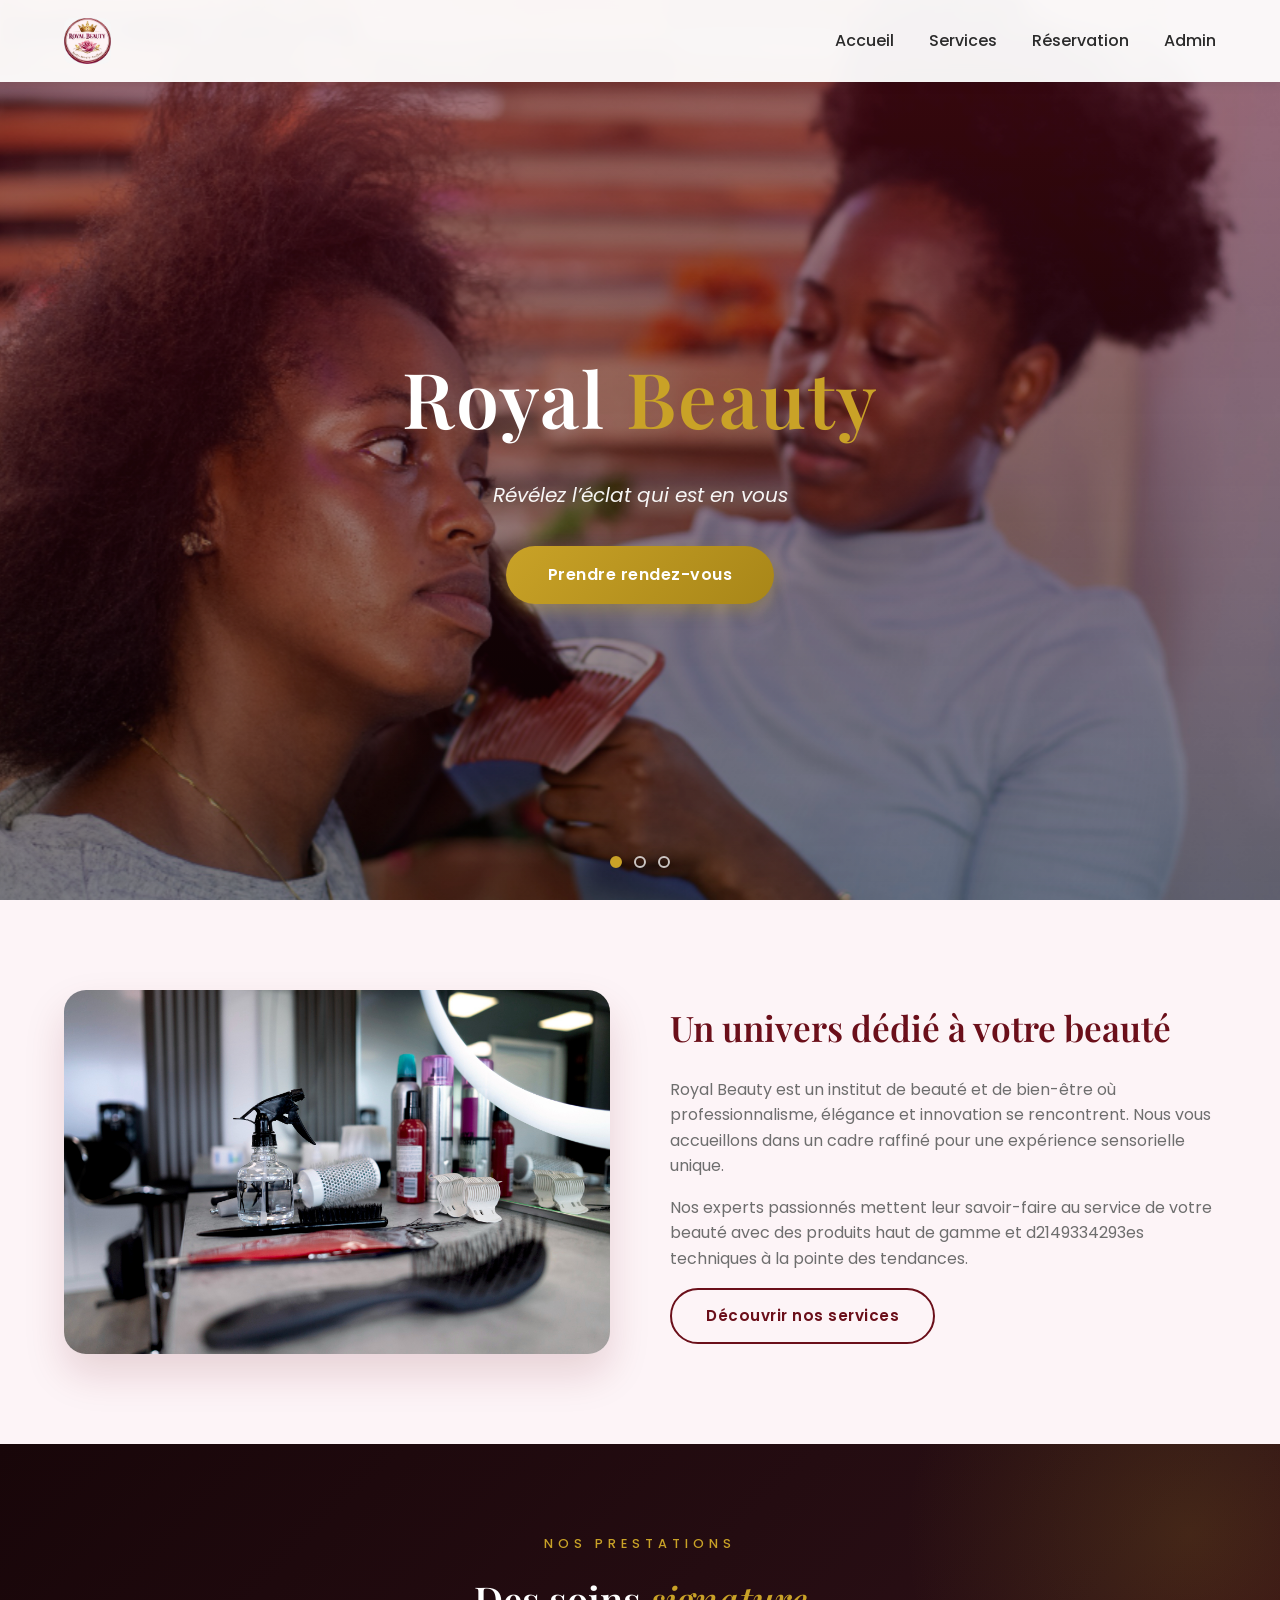
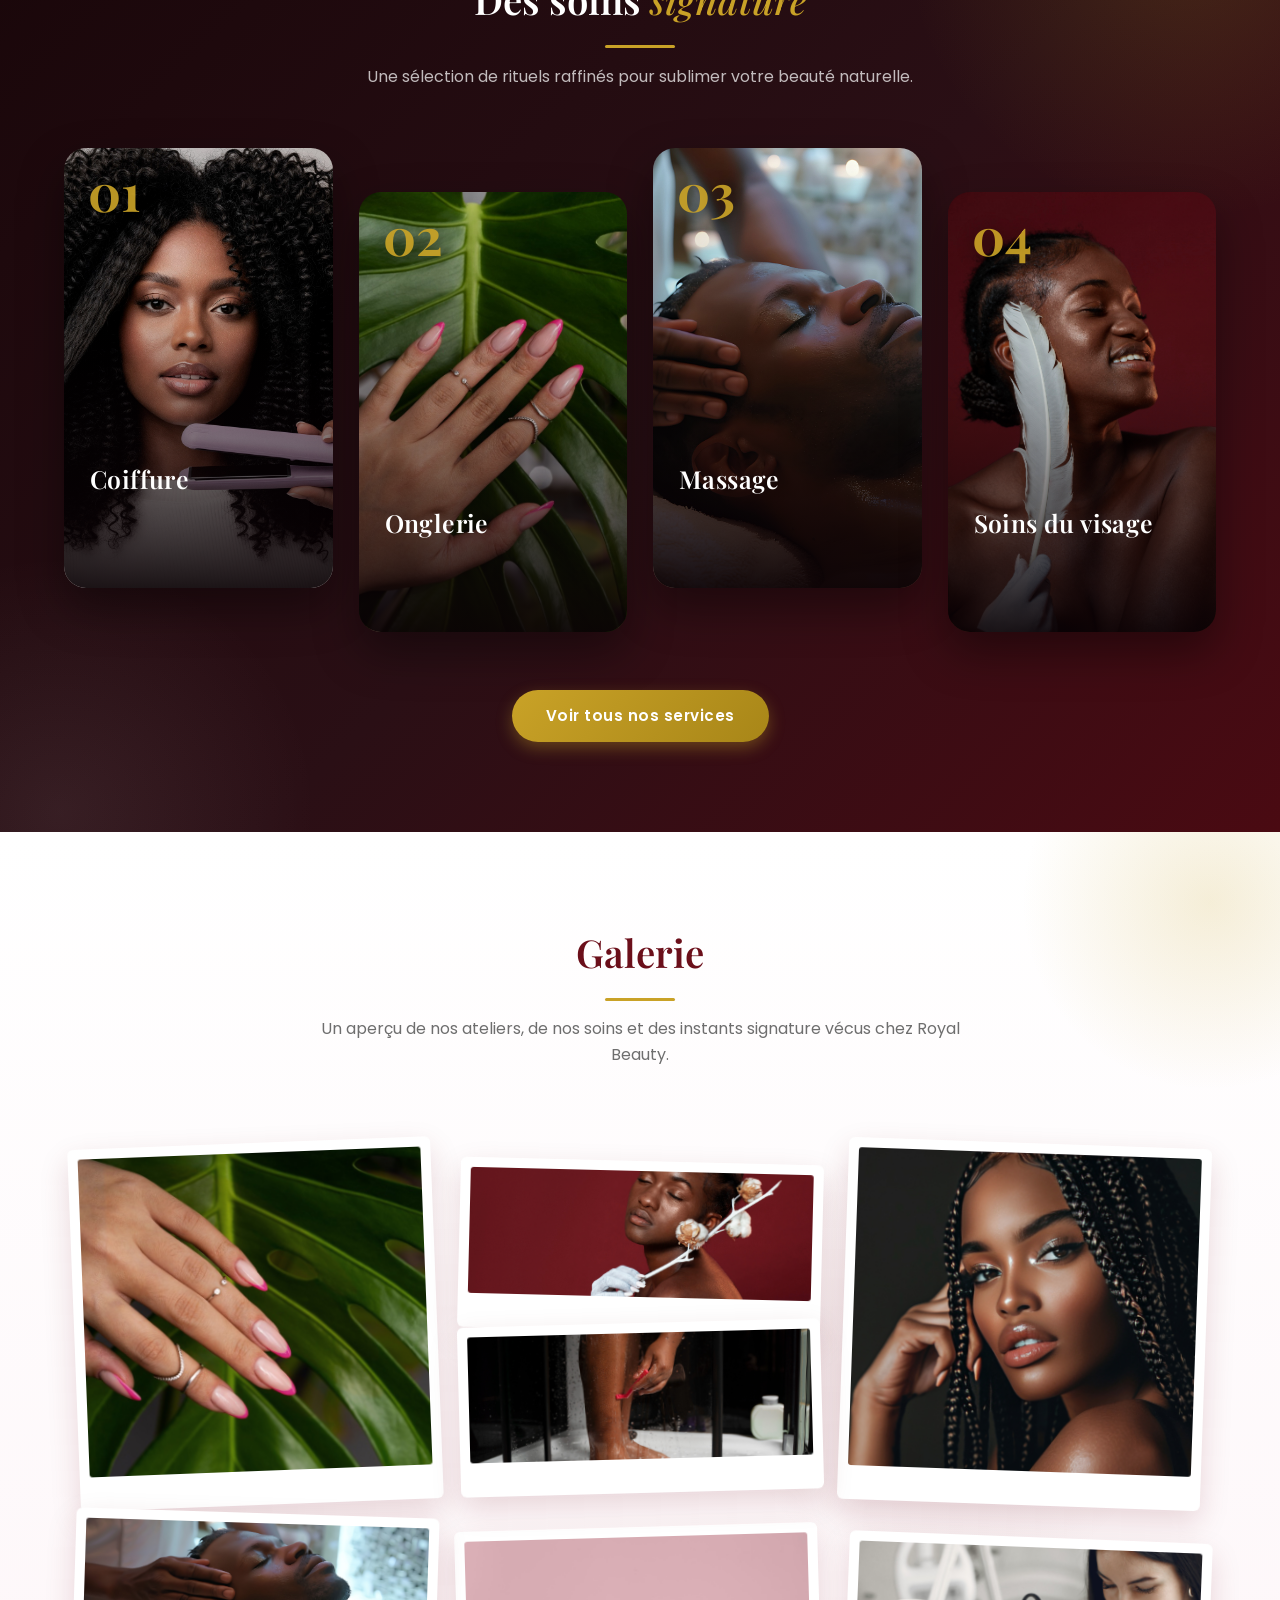
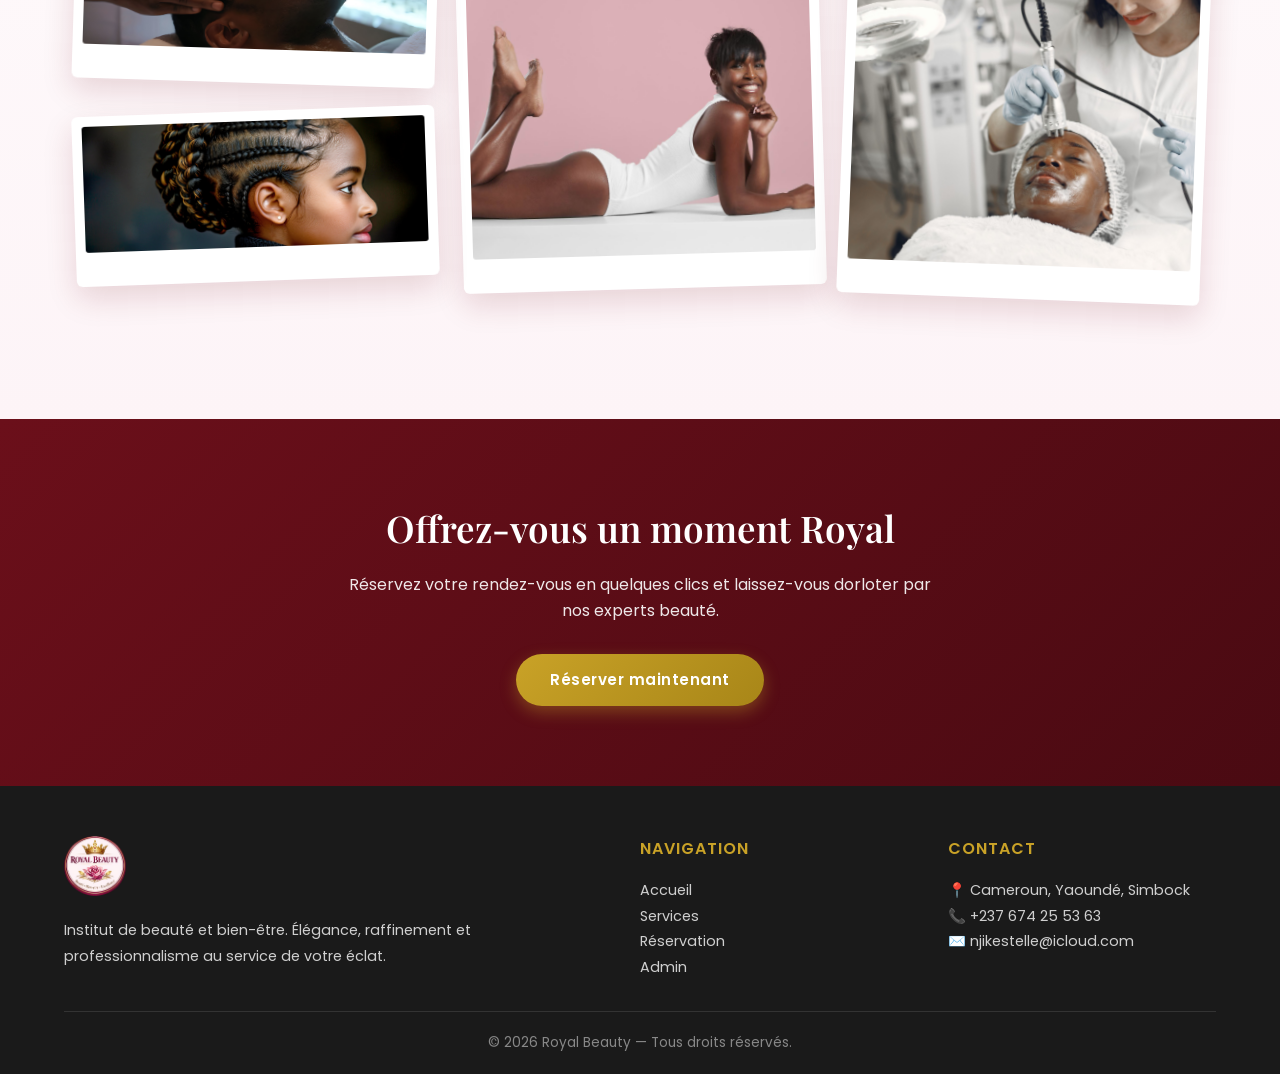
<file: index.html>
<!DOCTYPE html>
<html lang="fr">
<head>
    <meta charset="UTF-8" />
    <meta name="viewport" content="width=device-width, initial-scale=1.0" />
    <title>Royal Beauty – Institut de beauté & bien-être</title>
    <meta name="description" content="Royal Beauty, institut de beauté et de bien-être. Coiffure, onglerie, massage, soins du visage. Réservez en ligne." />

    <!-- Open Graph / Facebook -->
    <meta property="og:type" content="website" />
    <meta property="og:site_name" content="Royal Beauty" />
    <meta property="og:title" content="Royal Beauty – Institut de beauté & bien-être" />
    <meta property="og:description" content="Royal Beauty, institut de beauté et de bien-être. Coiffure, onglerie, massage, soins du visage. Réservez en ligne." />
    <meta property="og:image" content="images/logo.png" />
    <meta property="og:image:alt" content="Logo Royal Beauty" />
    <meta property="og:url" content="index.html" />
    <meta property="og:locale" content="fr_FR" />

    <!-- Twitter -->
    <meta name="twitter:card" content="summary_large_image" />
    <meta name="twitter:title" content="Royal Beauty – Institut de beauté & bien-être" />
    <meta name="twitter:description" content="Royal Beauty, institut de beauté et de bien-être. Coiffure, onglerie, massage, soins du visage. Réservez en ligne." />
    <meta name="twitter:image" content="images/logo.png" />

    <link rel="preconnect" href="https://fonts.googleapis.com">
    <link rel="preconnect" href="https://fonts.gstatic.com" crossorigin>
    <link href="https://fonts.googleapis.com/css2?family=Playfair+Display:wght@500;600;700&family=Poppins:wght@300;400;500;600&display=swap" rel="stylesheet">
    <link rel="stylesheet" href="css/style.css" />
    <link rel="icon" type="image/png" href="images/logo.png" />
</head>
<body>

    
    <!-- ================= NAVBAR ================= -->
    <nav class="navbar">
        <div class="container nav-container">
            <a href="index.html" class="logo"><img src="images/logo_fond_blanc.jpeg" alt="Royal Beauty" /></a>
            <ul class="nav-links">
                <li><a href="index.html">Accueil</a></li>
                <li><a href="services.html">Services</a></li>
                <li><a href="booking.html">Réservation</a></li>
                <li><a href="dashboard.html">Admin</a></li>
            </ul>
            <div class="burger" aria-label="Menu">
                <span></span><span></span><span></span>
            </div>
        </div>
    </nav>

    <!-- ================= HERO (carrousel 3 slides) ================= -->
    <header class="hero" id="heroCarousel">
        <div class="hero-slides">
            <div class="hero-slide active" style="background-image: url('images/2149259365.jpg');"></div>
            <div class="hero-slide" style="background-image: url('images/WhatsApp Image 2026-04-21 at 20.33.44.jpeg');"></div>
            <div class="hero-slide" style="background-image: url('images/47673.jpg');"></div>
        </div>
        <div class="hero-content">
            <h1>Royal <span>Beauty</span></h1>
            <p>Révélez l’éclat qui est en vous</p>
            <a href="booking.html" class="btn btn-primary">Prendre rendez-vous</a>
        </div>
        <div class="hero-dots" role="tablist" aria-label="Sélection de diapositive">
            <button type="button" class="hero-dot active" aria-label="Diapositive 1"></button>
            <button type="button" class="hero-dot" aria-label="Diapositive 2"></button>
            <button type="button" class="hero-dot" aria-label="Diapositive 3"></button>
        </div>
    </header>

    <!-- ================= ABOUT ================= -->
    <section class="section about">
        <div class="container about-grid">
            <div class="about-image">
                <img src="images/2149319780.jpg" alt="Espace bien-être Royal Beauty" />
            </div>
            <div class="about-text">
                <h2>Un univers dédié à votre beauté</h2>
                <p>
                    Royal Beauty est un institut de beauté et de bien-être où professionnalisme,
                    élégance et innovation se rencontrent. Nous vous accueillons dans un cadre
                    raffiné pour une expérience sensorielle unique.
                </p>
                <p>
                    Nos experts passionnés mettent leur savoir-faire au service de votre beauté
                    avec des produits haut de gamme et d2149334293es techniques à la pointe des tendances.
                </p>
                <a href="services.html" class="btn btn-outline">Découvrir nos services</a>
            </div>
        </div>
    </section>

    <!-- ================= SERVICES SHOWCASE ================= -->
    <section class="section services-showcase">
        <div class="container">
            <span class="showcase-eyebrow">Nos prestations</span>
            <h2 class="section-title showcase-title">Des soins <span>signature</span></h2>
            <p class="section-subtitle showcase-subtitle">Une sélection de rituels raffinés pour sublimer votre beauté naturelle.</p>
            <div class="showcase-grid">
                <a href="services.html" class="showcase-item" style="background-image: url('images/2152001453.jpg');">
                    <span class="showcase-num">01</span>
                    <div class="showcase-content">
                        <h3>Coiffure</h3>
                        <p>Coupes, couleurs et coiffures sur mesure par nos stylistes.</p>
                        <span class="showcase-cta">Découvrir →</span>
                    </div>
                </a>
                <a href="services.html" class="showcase-item" style="background-image: url('images/WhatsApp Image 2026-04-21 at 20.33.44 (1).jpeg');">
                    <span class="showcase-num">02</span>
                    <div class="showcase-content">
                        <h3>Onglerie</h3>
                        <p>Manucure, pédicure et pose d’ongles avec finitions premium.</p>
                        <span class="showcase-cta">Découvrir →</span>
                    </div>
                </a>
                <a href="services.html" class="showcase-item" style="background-image: url('images/2151454760.jpg');">
                    <span class="showcase-num">03</span>
                    <div class="showcase-content">
                        <h3>Massage</h3>
                        <p>Massages relaxants et thérapeutiques pour un lâcher-prise total.</p>
                        <span class="showcase-cta">Découvrir →</span>
                    </div>
                </a>
                <a href="services.html" class="showcase-item" style="background-image: url('images/2149732823.jpg');">
                    <span class="showcase-num">04</span>
                    <div class="showcase-content">
                        <h3>Soins du visage</h3>
                        <p>Rituels sur-mesure pour une peau lumineuse et éclatante.</p>
                        <span class="showcase-cta">Découvrir →</span>
                    </div>
                </a>
            </div>

            <div class="showcase-footer">
                <a href="services.html" class="btn btn-primary">Voir tous nos services</a>
            </div>
        </div>
    </section>

    <!-- ================= GALERIE ================= -->
    <section class="section gallery-section">
        <div class="gallery-bg-decor" aria-hidden="true"></div>
        <div class="container">
            <h2 class="section-title">Galerie</h2>
            <p class="section-subtitle">Un aperçu de nos ateliers, de nos soins et des instants signature vécus chez Royal Beauty.</p>

            <div class="gallery">
                <figure class="gallery-item"><img src="images/WhatsApp Image 2026-04-21 at 20.33.44.jpeg" alt="Atelier soin visage – Royal Beauty" loading="lazy" /></figure>
                <figure class="gallery-item"><img src="images/2149732826.jpg" alt="Espace coiffure – Royal Beauty" loading="lazy" /></figure>
                <figure class="gallery-item"><img src="images/2151429501.jpg" alt="Rituel bien-être – Royal Beauty" loading="lazy" /></figure>
                <figure class="gallery-item"><img src="images/2150162723.jpg" alt="Onglerie premium – Royal Beauty" loading="lazy" /></figure>
                <figure class="gallery-item"><img src="images/2151454760.jpg" alt="Atelier beauté – Royal Beauty" loading="lazy" /></figure>
                <figure class="gallery-item"><img src="images/2283.jpg" alt="Cadre raffiné – Royal Beauty" loading="lazy" /></figure>
                <figure class="gallery-item"><img src="images/48234.jpg" alt="Expertise beauté – Royal Beauty" loading="lazy" /></figure>
                <figure class="gallery-item"><img src="images/2151570237.jpg" alt="Soin technique avancé – Royal Beauty" loading="lazy" /></figure>
            </div>
        </div>
    </section>

    <!-- ================= CTA ================= -->
    <section class="cta">
        <div class="container">
            <h2>Offrez-vous un moment Royal</h2>
            <p>Réservez votre rendez-vous en quelques clics et laissez-vous dorloter par nos experts beauté.</p>
            <a href="booking.html" class="btn btn-primary">Réserver maintenant</a>
        </div>
    </section>

    <!-- ================= FOOTER ================= -->
    <footer class="footer">
        <div class="container footer-grid">
            <div>
                <a href="index.html" class="logo"><img src="images/logo.png" alt="Royal Beauty" /></a>
                <p>Institut de beauté et bien-être. Élégance, raffinement et professionnalisme au service de votre éclat.</p>
            </div>
            <div>
                <h4>Navigation</h4>
                <ul>
                    <li><a href="index.html">Accueil</a></li>
                    <li><a href="services.html">Services</a></li>
                    <li><a href="booking.html">Réservation</a></li>
                    <li><a href="dashboard.html">Admin</a></li>
                </ul>
            </div>
            <div>
                <h4>Contact</h4>
                <ul>
                    <li>📍 Cameroun, Yaoundé, Simbock</li>
                    <li>📞 +237 674 25 53 63</li>
                    <li>✉️ njikestelle@icloud.com</li>
                </ul>
            </div>
        </div>
        <div class="container footer-bottom">
            © <span id="year"></span> Royal Beauty — Tous droits réservés.
        </div>
    </footer>

    <script src="js/storage.js"></script>
    <script src="js/app.js"></script>
</body>
</html>
</file>
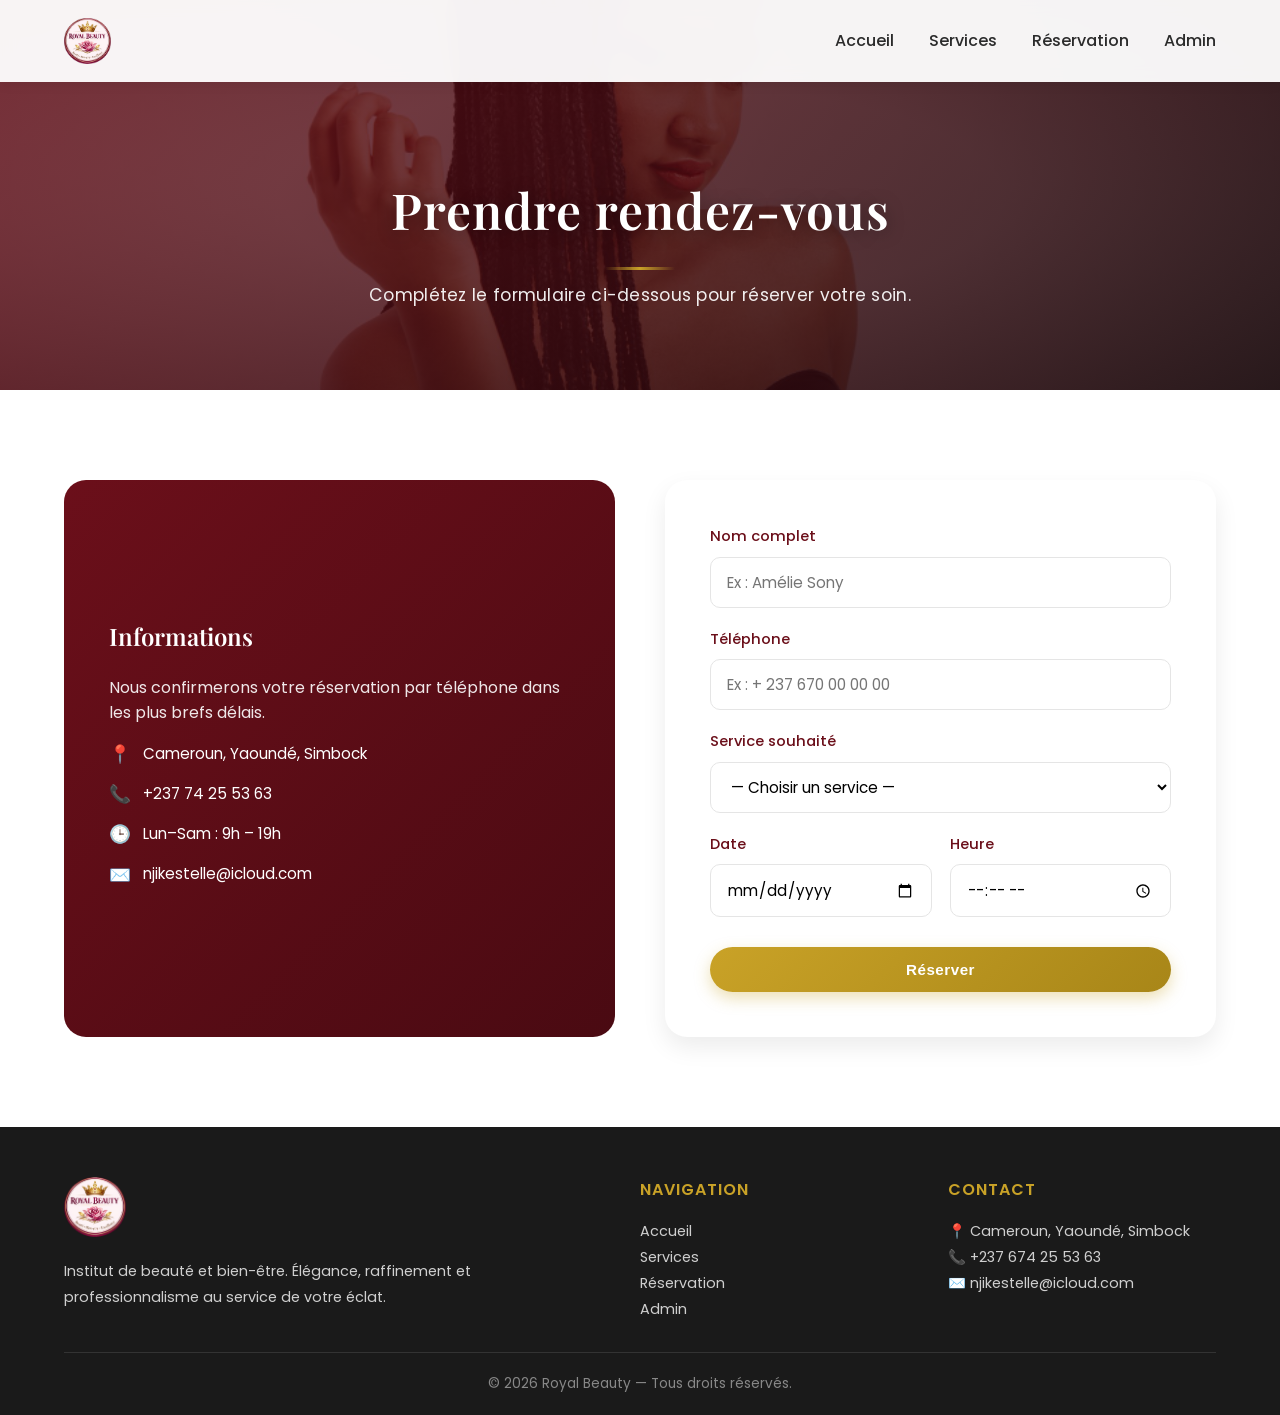
<file: booking.html>
<!DOCTYPE html>
<html lang="fr">
<head>
    <meta charset="UTF-8" />
    <meta name="viewport" content="width=device-width, initial-scale=1.0" />
    <title>Réservation – Royal Beauty</title>
    <meta name="description" content="Réservez votre rendez-vous chez Royal Beauty en quelques clics." />

    <!-- Open Graph / Facebook -->
    <meta property="og:type" content="website" />
    <meta property="og:site_name" content="Royal Beauty" />
    <meta property="og:title" content="Réservation – Royal Beauty" />
    <meta property="og:description" content="Réservez votre rendez-vous chez Royal Beauty en quelques clics." />
    <meta property="og:image" content="images/logo.png" />
    <meta property="og:image:alt" content="Logo Royal Beauty" />
    <meta property="og:url" content="booking.html" />
    <meta property="og:locale" content="fr_FR" />

    <!-- Twitter -->
    <meta name="twitter:card" content="summary_large_image" />
    <meta name="twitter:title" content="Réservation – Royal Beauty" />
    <meta name="twitter:description" content="Réservez votre rendez-vous chez Royal Beauty en quelques clics." />
    <meta name="twitter:image" content="images/logo.png" />

    <link rel="preconnect" href="https://fonts.googleapis.com">
    <link rel="preconnect" href="https://fonts.gstatic.com" crossorigin>
    <link href="https://fonts.googleapis.com/css2?family=Playfair+Display:wght@500;600;700&family=Poppins:wght@300;400;500;600&display=swap" rel="stylesheet">
    <link rel="stylesheet" href="css/style.css" />
    <link rel="icon" type="image/png" href="images/logo.png" />
</head>
<body>

    <!-- ================= NAVBAR ================= -->
    <nav class="navbar">
        <div class="container nav-container">
            <a href="index.html" class="logo"><img src="images/logo.png" alt="Royal Beauty" /></a>
            <ul class="nav-links">
                <li><a href="index.html">Accueil</a></li>
                <li><a href="services.html">Services</a></li>
                <li><a href="booking.html">Réservation</a></li>
                <li><a href="dashboard.html">Admin</a></li>
            </ul>
            <div class="burger" aria-label="Menu">
                <span></span><span></span><span></span>
            </div>
        </div>
    </nav>

    <!-- ================= PAGE HEADER ================= -->
    <header class="page-header page-header-booking">
        <div class="container">
            <h1>Prendre rendez-vous</h1>
            <p>Complétez le formulaire ci-dessous pour réserver votre soin.</p>
        </div>
    </header>

    <!-- ================= BOOKING FORM ================= -->
    <section class="section">
        <div class="container">
            <div class="booking-wrap">

                <aside class="booking-side">
                    <h2>Informations</h2>
                    <p>Nous confirmerons votre réservation par téléphone dans les plus brefs délais.</p>
                    <div class="info-line"><span class="info-icon">📍</span> Cameroun, Yaoundé, Simbock</div>
                    <div class="info-line"><span class="info-icon">📞</span> +237 74 25 53 63</div>
                    <div class="info-line"><span class="info-icon">🕒</span> Lun–Sam : 9h – 19h</div>
                    <div class="info-line"><span class="info-icon">✉️</span> njikestelle@icloud.com</div>
                </aside>

                <form id="bookingForm" class="booking-form" novalidate>
                    <div class="form-group">
                        <label for="name">Nom complet</label>
                        <input type="text" id="name" name="name" placeholder="Ex : Amélie Sony" required />
                    </div>

                    <div class="form-group">
                        <label for="phone">Téléphone</label>
                        <input type="tel" id="phone" name="phone" placeholder="Ex : + 237 670 00 00 00" required />
                    </div>

                    <div class="form-group">
                        <label for="service">Service souhaité</label>
                        <select id="service" name="service" required>
                            <option value="">— Choisir un service —</option>
                            <option value="Coiffure">Coiffure</option>
                            <option value="Onglerie">Onglerie</option>
                            <option value="Massage">Massage & Relaxation</option>
                            <option value="Soins du visage">Soins du visage</option>
                            <option value="Épilation">Épilation</option>
                            <option value="Maquillage">Maquillage</option>
                        </select>
                    </div>

                    <div class="form-row">
                        <div class="form-group">
                            <label for="date">Date</label>
                            <input type="date" id="date" name="date" required />
                        </div>
                        <div class="form-group">
                            <label for="time">Heure</label>
                            <input type="time" id="time" name="time" required />
                        </div>
                    </div>

                    <button type="submit" class="btn btn-primary">Réserver</button>
                </form>

            </div>
        </div>
    </section>

    <!-- ================= FOOTER ================= -->
    <footer class="footer">
        <div class="container footer-grid">
            <div>
                <a href="index.html" class="logo"><img src="images/logo.png" alt="Royal Beauty" /></a>
                <p>Institut de beauté et bien-être. Élégance, raffinement et professionnalisme au service de votre éclat.</p>
            </div>
            <div>
                <h4>Navigation</h4>
                <ul>
                    <li><a href="index.html">Accueil</a></li>
                    <li><a href="services.html">Services</a></li>
                    <li><a href="booking.html">Réservation</a></li>
                    <li><a href="dashboard.html">Admin</a></li>
                </ul>
            </div>
            <div>
                <h4>Contact</h4>
                <ul>
                    <li>📍 Cameroun, Yaoundé, Simbock</li>
                    <li>📞 +237 674 25 53 63</li>
                    <li>✉️ njikestelle@icloud.com</li>
                </ul>
            </div>
        </div>
        <div class="container footer-bottom">
            © <span id="year"></span> Royal Beauty — Tous droits réservés.
        </div>
    </footer>

    <script src="js/storage.js"></script>
    <script src="js/app.js"></script>
    <script src="js/booking.js"></script>
</body>
</html>
</file>
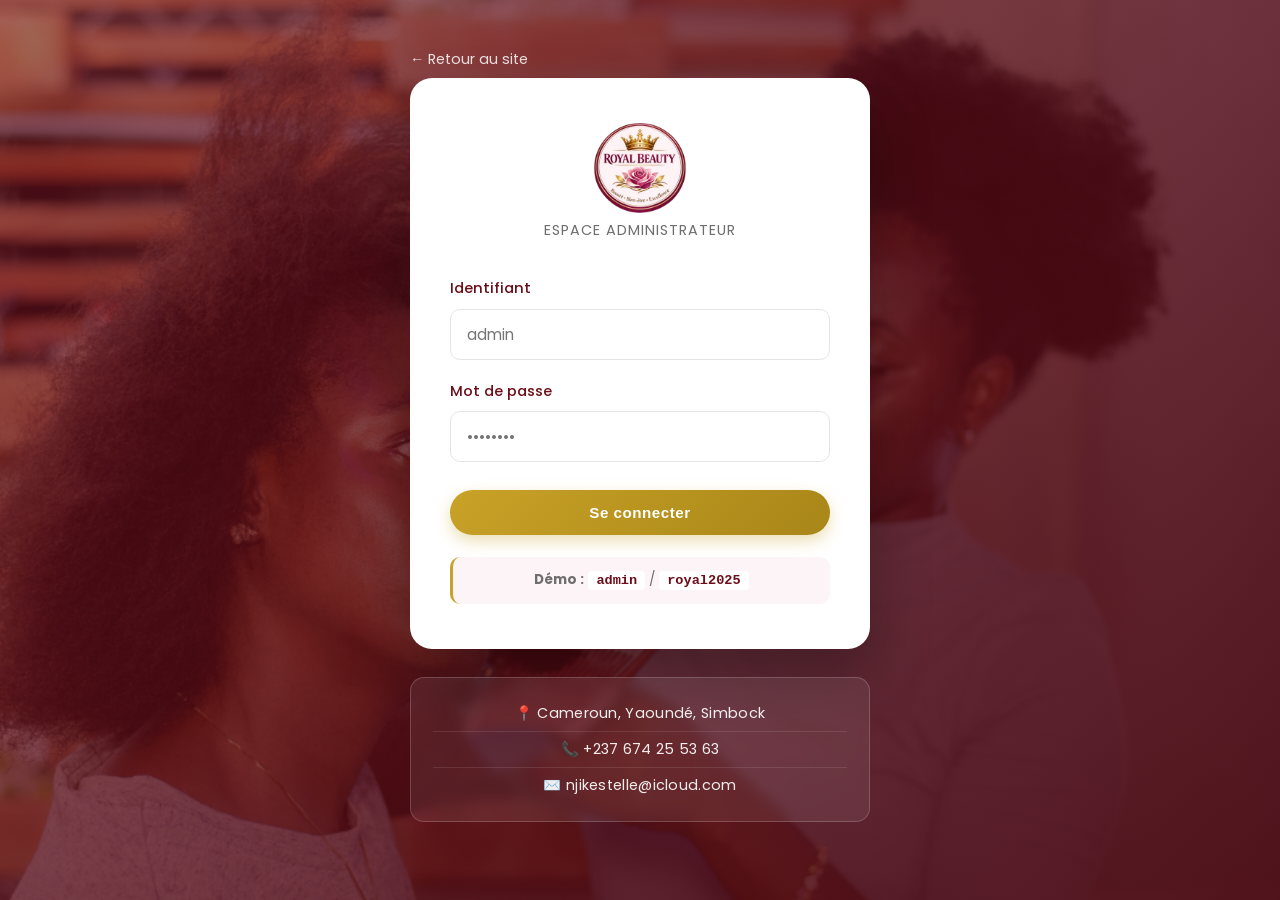
<file: dashboard.html>
<!DOCTYPE html>
<html lang="fr">
<head>
    <meta charset="UTF-8" />
    <meta name="viewport" content="width=device-width, initial-scale=1.0" />
    <title>Tableau de bord – Royal Beauty</title>
    <meta name="description" content="Tableau de bord d'administration des réservations Royal Beauty." />

    <!-- Open Graph / Facebook -->
    <meta property="og:type" content="website" />
    <meta property="og:site_name" content="Royal Beauty" />
    <meta property="og:title" content="Tableau de bord – Royal Beauty" />
    <meta property="og:description" content="Tableau de bord d'administration des réservations Royal Beauty." />
    <meta property="og:image" content="images/logo.png" />
    <meta property="og:image:alt" content="Logo Royal Beauty" />
    <meta property="og:url" content="dashboard.html" />
    <meta property="og:locale" content="fr_FR" />

    <!-- Twitter -->
    <meta name="twitter:card" content="summary_large_image" />
    <meta name="twitter:title" content="Tableau de bord – Royal Beauty" />
    <meta name="twitter:description" content="Tableau de bord d'administration des réservations Royal Beauty." />
    <meta name="twitter:image" content="images/logo.png" />

    <link rel="preconnect" href="https://fonts.googleapis.com">
    <link rel="preconnect" href="https://fonts.gstatic.com" crossorigin>
    <link href="https://fonts.googleapis.com/css2?family=Playfair+Display:wght@500;600;700&family=Poppins:wght@300;400;500;600&display=swap" rel="stylesheet">
    <link rel="stylesheet" href="css/style.css" />
    <link rel="icon" type="image/png" href="images/logo.png" />

    <!-- Garde d'authentification : redirige vers login si non connecté -->
    <script>
        if (sessionStorage.getItem("rb_admin_auth") !== "1") {
            window.location.replace("login.html");
        }
    </script>
</head>
<body>

    <!-- ================= NAVBAR ================= -->
    <nav class="navbar">
        <div class="container nav-container">
            <a href="index.html" class="logo"><img src="images/logo.png" alt="Royal Beauty" /></a>
            <ul class="nav-links">
                <li><a href="index.html">Accueil</a></li>
                <li><a href="services.html">Services</a></li>
                <li><a href="booking.html">Réservation</a></li>
                <li><a href="dashboard.html">Admin</a></li>
            </ul>
            <div class="burger" aria-label="Menu">
                <span></span><span></span><span></span>
            </div>
        </div>
    </nav>

    <!-- ================= PAGE HEADER ================= -->
    <header class="page-header page-header-dashboard">
        <div class="container">
            <h1>Tableau de bord</h1>
            <p>Gérez les réservations clientes en temps réel.</p>
        </div>
    </header>

    <!-- ================= DASHBOARD ================= -->
    <section class="dashboard-section">
        <div class="container">
            <div class="dashboard-header">
                <div class="dashboard-actions">
                    <button id="clearAllBtn" class="btn btn-outline">Tout supprimer</button>
                    <button id="logoutBtn" class="btn btn-burgundy">Déconnexion</button>
                </div>
            </div>

            <div class="stats-bar" id="statsBar"></div>

            <div class="toolbar">
                <div class="filters">
                    <button class="filter-btn active" data-filter="all">Toutes</button>
                    <button class="filter-btn" data-filter="pending">En attente</button>
                    <button class="filter-btn" data-filter="validated">Validées</button>
                </div>
            </div>

            <div class="table-wrap">
                <table id="bookingsTable" class="bookings-table">
                    <thead>
                        <tr>
                            <th>Nom</th>
                            <th>Téléphone</th>
                            <th>Service</th>
                            <th>Date</th>
                            <th>Heure</th>
                            <th>Statut</th>
                            <th>Actions</th>
                        </tr>
                    </thead>
                    <tbody></tbody>
                </table>

                <div class="empty-state" id="emptyState">
                    <div class="icon">📅</div>
                    <p>Aucune réservation pour le moment.</p>
                </div>
            </div>

        </div>
    </section>

    <!-- ================= FOOTER ================= -->
    <footer class="footer">
        <div class="container footer-grid">
            <div>
                <a href="index.html" class="logo"><img src="images/logo.png" alt="Royal Beauty" /></a>
                <p>Institut de beauté et bien-être. Élégance, raffinement et professionnalisme au service de votre éclat.</p>
            </div>
            <div>
                <h4>Navigation</h4>
                <ul>
                    <li><a href="index.html">Accueil</a></li>
                    <li><a href="services.html">Services</a></li>
                    <li><a href="booking.html">Réservation</a></li>
                    <li><a href="dashboard.html">Admin</a></li>
                </ul>
            </div>
            <div>
                <h4>Contact</h4>
                <ul>
                   <li>📍 Cameroun, Yaoundé, Simbock</li>
                    <li>📞 +237 674 25 53 63</li>
                    <li>✉️ njikestelle@icloud.com</li>
                </ul>
            </div>
        </div>
        <div class="container footer-bottom">
            © <span id="year"></span> Royal Beauty — Tous droits réservés.
        </div>
    </footer>

    <script src="js/storage.js"></script>
    <script src="js/app.js"></script>
    <script src="js/admin.js"></script>
</body>
</html>
</file>
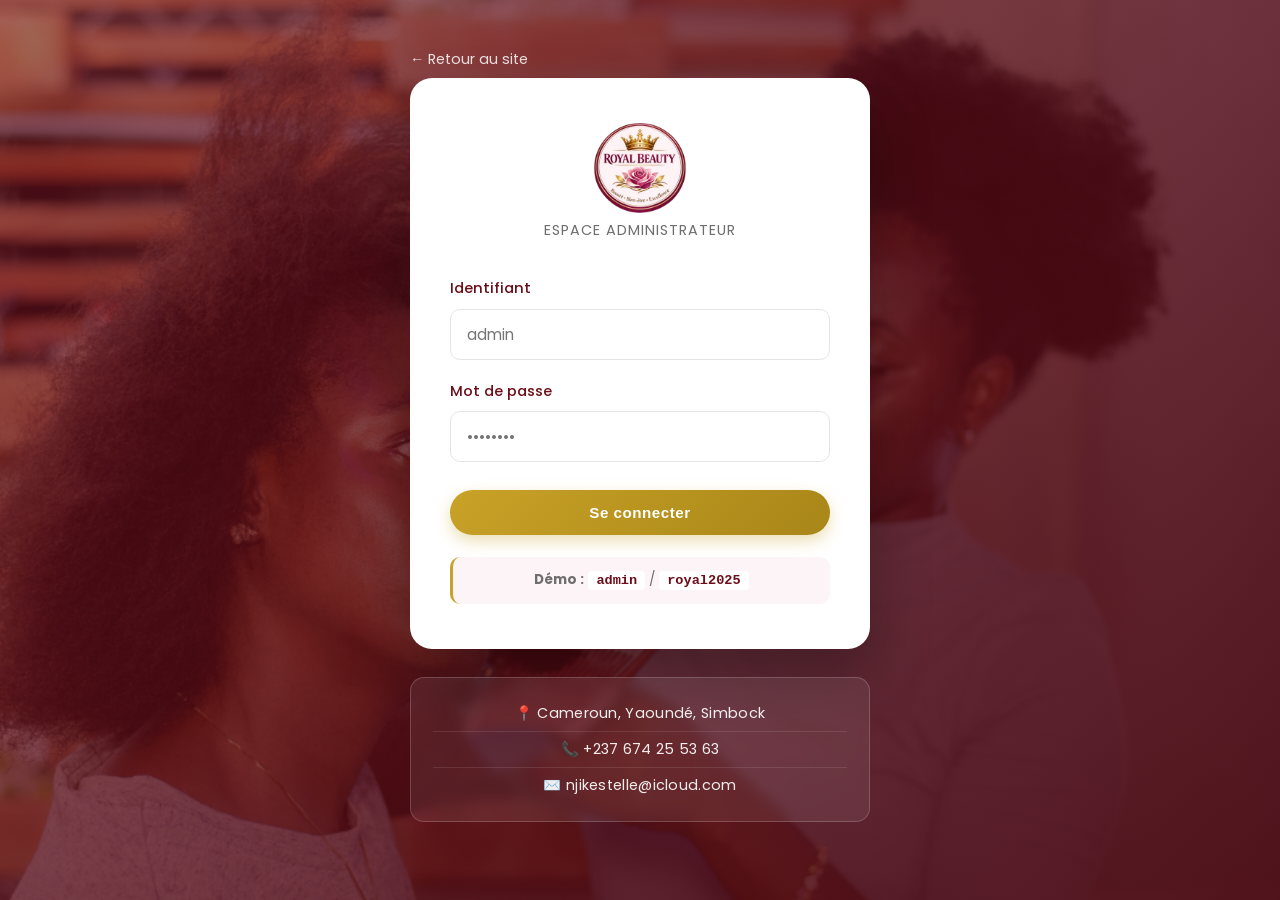
<file: login.html>
<!DOCTYPE html>
<html lang="fr">
<head>
    <meta charset="UTF-8" />
    <meta name="viewport" content="width=device-width, initial-scale=1.0" />
    <title>Connexion Admin – Royal Beauty</title>
    <meta name="description" content="Espace de connexion administrateur Royal Beauty." />

    <!-- Open Graph / Facebook -->
    <meta property="og:type" content="website" />
    <meta property="og:site_name" content="Royal Beauty" />
    <meta property="og:title" content="Connexion Admin – Royal Beauty" />
    <meta property="og:description" content="Espace de connexion administrateur Royal Beauty." />
    <meta property="og:image" content="images/logo.png" />
    <meta property="og:image:alt" content="Logo Royal Beauty" />
    <meta property="og:url" content="login.html" />
    <meta property="og:locale" content="fr_FR" />

    <!-- Twitter -->
    <meta name="twitter:card" content="summary_large_image" />
    <meta name="twitter:title" content="Connexion Admin – Royal Beauty" />
    <meta name="twitter:description" content="Espace de connexion administrateur Royal Beauty." />
    <meta name="twitter:image" content="images/logo.png" />

    <link rel="preconnect" href="https://fonts.googleapis.com">
    <link rel="preconnect" href="https://fonts.gstatic.com" crossorigin>
    <link href="https://fonts.googleapis.com/css2?family=Playfair+Display:wght@500;600;700&family=Poppins:wght@300;400;500;600&display=swap" rel="stylesheet">
    <link rel="stylesheet" href="css/style.css" />
    <link rel="icon" type="image/png" href="images/logo.png" />
</head>
<body class="login-page">

    <!-- Auth guard: si déjà connecté, aller directement au dashboard -->
    <script>
        if (sessionStorage.getItem("rb_admin_auth") === "1") {
            window.location.replace("dashboard.html");
        }
    </script>

    <main class="login-wrap">
        <a href="index.html" class="login-back">← Retour au site</a>

        <div class="login-card">
            <div class="login-brand">
                <span class="logo"><img src="images/logo.png" alt="Royal Beauty" /></span>
                <p class="login-tag">Espace administrateur</p>
            </div>

            <form id="loginForm" class="login-form" novalidate>
                <div class="form-group">
                    <label for="username">Identifiant</label>
                    <input type="text" id="username" name="username" autocomplete="username" placeholder="admin" required />
                </div>

                <div class="form-group">
                    <label for="password">Mot de passe</label>
                    <input type="password" id="password" name="password" autocomplete="current-password" placeholder="••••••••" required />
                </div>

                <button type="submit" class="btn btn-primary">Se connecter</button>

                <p class="login-hint">
                    <strong>Démo :</strong> <code>admin</code> / <code>royal2025</code>
                </p>
            </form>
        </div>

        <ul class="login-contact">
            <li>📍 Cameroun, Yaoundé, Simbock</li>
            <li>📞 +237 674 25 53 63</li>
            <li>✉️ njikestelle@icloud.com</li>
        </ul>
    </main>

    <script src="js/storage.js"></script>
    <script src="js/app.js"></script>
    <script>
        document.getElementById("loginForm").addEventListener("submit", (e) => {
            e.preventDefault();
            const u = document.getElementById("username").value.trim();
            const p = document.getElementById("password").value;
            if (adminLogin(u, p)) {
                showToast("Connexion réussie, redirection...", "success");
                setTimeout(() => window.location.href = "dashboard.html", 600);
            } else {
                showToast("Identifiant ou mot de passe incorrect.", "error");
            }
        });
    </script>
</body>
</html>
</file>
<file: css/style.css>
/* =========================================================
   Royal Connect – Royal Beauty
   Feuille de styles principale
   Palette : Or #C9A227 · Bordeaux #6B0F1A · Rose clair #F8E1E7
   ========================================================= */

/* ---------- Variables & Reset ---------- */
:root {
    --gold: #C9A227;
    --gold-dark: #a88618;
    --burgundy: #6B0F1A;
    --burgundy-dark: #4a0a12;
    --pink: #F8E1E7;
    --pink-soft: #fdf4f7;
    --white: #ffffff;
    --text: #2b2b2b;
    --text-muted: #6e6e6e;
    --shadow-sm: 0 4px 10px rgba(0, 0, 0, 0.06);
    --shadow-md: 0 10px 25px rgba(0, 0, 0, 0.08);
    --shadow-lg: 0 20px 40px rgba(107, 15, 26, 0.15);
    --radius: 14px;
    --radius-lg: 22px;
    --transition: 0.3s ease;
}

* {
    margin: 0;
    padding: 0;
    box-sizing: border-box;
}

html {
    scroll-behavior: smooth;
}

body {
    font-family: 'Poppins', sans-serif;
    color: var(--text);
    background-color: var(--white);
    line-height: 1.6;
    overflow-x: hidden;
}

h1, h2, h3, h4 {
    font-family: 'Playfair Display', serif;
    color: var(--burgundy);
    font-weight: 600;
}

a {
    text-decoration: none;
    color: inherit;
}

img {
    max-width: 100%;
    display: block;
}

/* ---------- Layout helpers ---------- */
.container {
    width: 90%;
    max-width: 1200px;
    margin: 0 auto;
}

.section {
    padding: 90px 0;
}

.section-title {
    text-align: center;
    font-size: 2.4rem;
    margin-bottom: 15px;
}

.section-subtitle {
    text-align: center;
    color: var(--text-muted);
    max-width: 650px;
    margin: 0 auto 50px;
}

.section-title::after {
    content: "";
    display: block;
    width: 70px;
    height: 3px;
    background: var(--gold);
    margin: 15px auto 0;
    border-radius: 3px;
}

/* ---------- Navbar ---------- */
.navbar {
    position: fixed;
    top: 0;
    left: 0;
    width: 100%;
    background: rgba(255, 255, 255, 0.95);
    backdrop-filter: blur(8px);
    box-shadow: var(--shadow-sm);
    z-index: 1000;
    transition: var(--transition);
}

.nav-container {
    display: flex;
    justify-content: space-between;
    align-items: center;
    padding: 18px 0;
}

.logo {
    font-family: 'Playfair Display', serif;
    font-size: 1.7rem;
    font-weight: 700;
    color: var(--burgundy);
    letter-spacing: 1px;
}

.logo span {
    color: var(--gold);
}

.logo img {
    height: 46px;
    width: auto;
    display: block;
    border-radius: 8px;
}

.nav-links {
    display: flex;
    list-style: none;
    gap: 35px;
}

.nav-links a {
    font-weight: 500;
    color: var(--text);
    position: relative;
    transition: color var(--transition);
}

.nav-links a::after {
    content: "";
    position: absolute;
    bottom: -6px;
    left: 0;
    width: 0;
    height: 2px;
    background: var(--gold);
    transition: width var(--transition);
}

.burger {
    display: none;
    flex-direction: column;
    gap: 5px;
    cursor: pointer;
    padding: 6px;
}

.burger span {
    width: 26px;
    height: 2px;
    background: var(--burgundy);
    transition: var(--transition);
}

.burger.active span:nth-child(1) { transform: translateY(7px) rotate(45deg); }
.burger.active span:nth-child(2) { opacity: 0; }
.burger.active span:nth-child(3) { transform: translateY(-7px) rotate(-45deg); }

/* ---------- Boutons ---------- */
.btn {
    display: inline-block;
    padding: 14px 34px;
    border-radius: 50px;
    font-weight: 600;
    font-size: 0.95rem;
    letter-spacing: 0.5px;
    cursor: pointer;
    border: none;
    transition: all var(--transition);
    text-align: center;
}

.btn-primary {
    background: linear-gradient(135deg, var(--gold), var(--gold-dark));
    color: var(--white);
    box-shadow: 0 6px 16px rgba(201, 162, 39, 0.35);
}

.btn-primary:hover {
    transform: translateY(-3px);
    box-shadow: 0 10px 24px rgba(201, 162, 39, 0.5);
}

.btn-outline {
    background: transparent;
    color: var(--burgundy);
    border: 2px solid var(--burgundy);
}

.btn-outline:hover {
    background: var(--burgundy);
    color: var(--white);
    transform: translateY(-3px);
}

.btn-burgundy {
    background: var(--burgundy);
    color: var(--white);
}

.btn-burgundy:hover {
    background: var(--burgundy-dark);
    transform: translateY(-3px);
}

/* ---------- Hero (carrousel) ---------- */
.hero {
    min-height: 100vh;
    display: flex;
    align-items: center;
    justify-content: center;
    text-align: center;
    color: var(--white);
    position: relative;
    padding: 100px 20px 60px;
    overflow: hidden;
}

.hero-slides {
    position: absolute;
    inset: 0;
    z-index: 0;
}

.hero-slide {
    position: absolute;
    inset: 0;
    background-size: cover;
    background-position: center;
    background-repeat: no-repeat;
    opacity: 0;
    transition: opacity 1.2s ease-in-out;
    transform: scale(1.05);
}

.hero-slide.active {
    opacity: 1;
    animation: heroZoom 7s ease-in-out forwards;
}

.hero-slides::after {
    content: "";
    position: absolute;
    inset: 0;
    background: linear-gradient(rgba(107, 15, 26, 0.55), rgba(0, 0, 0, 0.45));
    z-index: 1;
    pointer-events: none;
}

@keyframes heroZoom {
    from { transform: scale(1.05); }
    to   { transform: scale(1.12); }
}

.hero-content {
    position: relative;
    z-index: 2;
    max-width: 800px;
    animation: fadeUp 1s ease both;
}

.hero-dots {
    position: absolute;
    bottom: 32px;
    left: 50%;
    transform: translateX(-50%);
    display: flex;
    gap: 12px;
    z-index: 3;
}

.hero-dot {
    width: 12px;
    height: 12px;
    border-radius: 50%;
    border: 2px solid rgba(255, 255, 255, 0.75);
    background: transparent;
    cursor: pointer;
    padding: 0;
    transition: background var(--transition), transform var(--transition), border-color var(--transition);
}

.hero-dot:hover {
    transform: scale(1.15);
}

.hero-dot.active {
    background: var(--gold);
    border-color: var(--gold);
}

.hero h1 {
    font-size: clamp(2.5rem, 6vw, 4.8rem);
    color: var(--white);
    margin-bottom: 20px;
    letter-spacing: 2px;
}

.hero h1 span {
    color: var(--gold);
}

.hero p {
    font-size: 1.25rem;
    font-style: italic;
    margin-bottom: 35px;
    opacity: 0.95;
}

.hero .btn {
    font-size: 1rem;
    padding: 16px 42px;
}

.page-header {
    position: relative;
    padding: 170px 20px 80px;
    text-align: center;
    color: var(--white);
    overflow: hidden;
    background: linear-gradient(135deg, var(--burgundy), var(--burgundy-dark));
    isolation: isolate;
}

/* Image de fond avec léger zoom animé */
.page-header::before {
    content: "";
    position: absolute;
    inset: 0;
    background-image: var(--header-img, none);
    background-size: cover;
    background-position: center;
    z-index: -2;
    transform: scale(1.05);
    animation: headerSlowZoom 18s ease-in-out infinite alternate;
}

/* Overlay dégradé bordeaux/noir pour la lisibilité */
.page-header::after {
    content: "";
    position: absolute;
    inset: 0;
    background:
        linear-gradient(135deg, rgba(107, 15, 26, 0.78) 0%, rgba(24, 6, 9, 0.85) 100%),
        radial-gradient(ellipse at center, transparent 40%, rgba(0, 0, 0, 0.4));
    z-index: -1;
}

@keyframes headerSlowZoom {
    from { transform: scale(1.05); }
    to   { transform: scale(1.15); }
}

.page-header .container { position: relative; z-index: 1; }

.page-header h1 {
    color: var(--white);
    font-size: 3.1rem;
    margin-bottom: 12px;
    letter-spacing: 1px;
    text-shadow: 0 2px 18px rgba(0, 0, 0, 0.35);
}

.page-header h1::after {
    content: "";
    display: block;
    width: 70px;
    height: 3px;
    background: linear-gradient(90deg, transparent, var(--gold), transparent);
    margin: 18px auto 0;
}

.page-header p {
    color: rgba(255, 255, 255, 0.92);
    font-size: 1.08rem;
    letter-spacing: 0.3px;
    max-width: 620px;
    margin: 0 auto;
}

/* Variantes : image de fond spécifique à chaque page */
.page-header-services  { --header-img: url("../images/2149820448.jpg.jpeg"); }
.page-header-booking   { --header-img: url("../images/1394.jpg"); }
.page-header-dashboard { --header-img: url("../images/2150286069.jpg"); padding: 150px 20px 55px; }
.page-header-dashboard h1 { font-size: 2.6rem; }

/* ---------- About section ---------- */
.about {
    background: var(--pink-soft);
}

.about-grid {
    display: grid;
    grid-template-columns: 1fr 1fr;
    gap: 60px;
    align-items: center;
}

.about-image img {
    border-radius: var(--radius-lg);
    box-shadow: var(--shadow-lg);
}

.about-text h2 {
    font-size: 2.2rem;
    margin-bottom: 20px;
}

.about-text p {
    color: var(--text-muted);
    margin-bottom: 16px;
}

/* ---------- Services (cards) ---------- */
.services-grid {
    display: grid;
    grid-template-columns: repeat(auto-fit, minmax(260px, 1fr));
    gap: 35px;
}

.service-card {
    background: var(--white);
    border-radius: var(--radius-lg);
    overflow: hidden;
    box-shadow: var(--shadow-sm);
    transition: transform var(--transition), box-shadow var(--transition);
    display: flex;
    flex-direction: column;
}

.service-card:hover {
    transform: translateY(-8px);
    box-shadow: var(--shadow-lg);
}

.service-card .card-image {
    height: 220px;
    overflow: hidden;
}

.service-card .card-image img {
    width: 100%;
    height: 100%;
    object-fit: cover;
    transition: transform 0.6s ease;
}

.service-card:hover .card-image img {
    transform: scale(1.08);
}

.service-card .card-body {
    padding: 25px;
    flex: 1;
    display: flex;
    flex-direction: column;
}

.service-card h3 {
    font-size: 1.4rem;
    margin-bottom: 10px;
}

.service-card p {
    color: var(--text-muted);
    font-size: 0.95rem;
    margin-bottom: 18px;
    flex: 1;
}

.service-card .price {
    display: inline-block;
    color: var(--gold);
    font-weight: 600;
    margin-bottom: 16px;
    font-family: 'Playfair Display', serif;
    font-size: 1.1rem;
}

/* Preview (home) compact card */
.preview-grid {
    display: grid;
    grid-template-columns: repeat(auto-fit, minmax(220px, 1fr));
    gap: 30px;
    margin-bottom: 50px;
}

.preview-card {
    background: var(--white);
    padding: 30px 20px;
    border-radius: var(--radius);
    text-align: center;
    box-shadow: var(--shadow-sm);
    transition: var(--transition);
    border: 1px solid rgba(201, 162, 39, 0.15);
}

.preview-card:hover {
    transform: translateY(-6px);
    box-shadow: var(--shadow-md);
    border-color: var(--gold);
}

.preview-icon {
    width: 70px;
    height: 70px;
    margin: 0 auto 18px;
    display: flex;
    align-items: center;
    justify-content: center;
    border-radius: 50%;
    background: linear-gradient(135deg, var(--pink), var(--pink-soft));
    font-size: 1.8rem;
}

.preview-card h3 {
    font-size: 1.3rem;
    margin-bottom: 8px;
}

.preview-card p {
    color: var(--text-muted);
    font-size: 0.9rem;
}

/* ---------- Showcase "Des soins signature" ---------- */
.services-showcase {
    background: linear-gradient(135deg, #180609 0%, #2a0f15 55%, var(--burgundy-dark) 100%);
    color: var(--white);
    position: relative;
    overflow: hidden;
}

.services-showcase::before,
.services-showcase::after {
    content: "";
    position: absolute;
    border-radius: 50%;
    pointer-events: none;
}

.services-showcase::before {
    top: -220px;
    right: -220px;
    width: 620px;
    height: 620px;
    background: radial-gradient(circle, rgba(201, 162, 39, 0.16), transparent 65%);
}

.services-showcase::after {
    bottom: -260px;
    left: -220px;
    width: 560px;
    height: 560px;
    background: radial-gradient(circle, rgba(248, 225, 231, 0.08), transparent 65%);
}

.services-showcase .container { position: relative; z-index: 1; }

.showcase-eyebrow {
    display: block;
    text-align: center;
    color: var(--gold);
    font-size: 0.8rem;
    letter-spacing: 5px;
    text-transform: uppercase;
    margin-bottom: 14px;
    font-weight: 500;
}

.showcase-title {
    color: var(--white);
    margin-bottom: 16px;
}

.showcase-title span {
    color: var(--gold);
    font-style: italic;
    font-weight: 500;
}

.showcase-subtitle {
    color: rgba(255, 255, 255, 0.72);
    margin-bottom: 30px;
}

.showcase-grid {
    display: grid;
    grid-template-columns: repeat(4, 1fr);
    gap: 26px;
    margin: 70px 0 40px;
    padding: 10px 0 30px;
}

.showcase-item {
    position: relative;
    display: block;
    height: 440px;
    border-radius: var(--radius-lg);
    overflow: hidden;
    background-size: cover;
    background-position: center;
    box-shadow: 0 20px 45px rgba(0, 0, 0, 0.4);
    color: var(--white);
    transition: transform 0.6s cubic-bezier(0.22, 1, 0.36, 1),
                box-shadow 0.4s ease;
}

/* Effet zigzag : cartes alternées haut/bas */
.showcase-item:nth-child(odd)  { transform: translateY(-22px); }
.showcase-item:nth-child(even) { transform: translateY(22px); }

/* Overlay dégradé permanent pour la lisibilité */
.showcase-item::before {
    content: "";
    position: absolute;
    inset: 0;
    background: linear-gradient(180deg,
                rgba(0, 0, 0, 0) 0%,
                rgba(0, 0, 0, 0.15) 40%,
                rgba(10, 2, 5, 0.92) 100%);
    transition: background 0.45s ease;
    z-index: 1;
}

/* Liseré doré animé en bas de carte */
.showcase-item::after {
    content: "";
    position: absolute;
    bottom: 0;
    left: 0;
    right: 0;
    height: 3px;
    background: linear-gradient(90deg, transparent, var(--gold), transparent);
    transform: scaleX(0);
    transform-origin: center;
    transition: transform 0.55s ease;
    z-index: 3;
}

.showcase-num {
    position: absolute;
    top: 18px;
    left: 24px;
    font-family: 'Playfair Display', serif;
    font-size: 3.2rem;
    font-weight: 700;
    color: var(--gold);
    line-height: 1;
    text-shadow: 0 2px 18px rgba(0, 0, 0, 0.6);
    opacity: 0.92;
    z-index: 2;
    transition: transform 0.5s ease, opacity 0.4s ease;
}

.showcase-content {
    position: absolute;
    bottom: 0;
    left: 0;
    right: 0;
    padding: 28px 26px 26px;
    z-index: 2;
    transform: translateY(58px);
    transition: transform 0.55s cubic-bezier(0.22, 1, 0.36, 1);
}

.showcase-content h3 {
    color: var(--white);
    font-size: 1.55rem;
    margin-bottom: 10px;
    letter-spacing: 0.4px;
}

.showcase-content p {
    color: rgba(255, 255, 255, 0.88);
    font-size: 0.93rem;
    line-height: 1.55;
    margin-bottom: 16px;
    opacity: 0;
    transition: opacity 0.4s ease 0.05s;
}

.showcase-cta {
    display: inline-block;
    color: var(--gold);
    font-weight: 600;
    font-size: 0.88rem;
    letter-spacing: 2px;
    text-transform: uppercase;
    opacity: 0;
    transition: opacity 0.4s ease 0.12s, letter-spacing 0.3s ease;
}

.showcase-item:hover {
    transform: translateY(-32px) !important;
    box-shadow: 0 32px 65px rgba(0, 0, 0, 0.55);
}

.showcase-item:hover::before {
    background: linear-gradient(180deg,
                rgba(107, 15, 26, 0.15) 0%,
                rgba(107, 15, 26, 0.45) 40%,
                rgba(10, 2, 5, 0.95) 100%);
}

.showcase-item:hover::after { transform: scaleX(1); }
.showcase-item:hover .showcase-num { transform: translateX(4px) scale(1.08); opacity: 1; }
.showcase-item:hover .showcase-content { transform: translateY(0); }
.showcase-item:hover .showcase-content p,
.showcase-item:hover .showcase-cta { opacity: 1; }
.showcase-item:hover .showcase-cta { letter-spacing: 3px; }

.showcase-footer {
    text-align: center;
    margin-top: 50px;
    position: relative;
    z-index: 1;
}

/* Responsive */
@media (max-width: 1000px) {
    .showcase-grid { grid-template-columns: repeat(2, 1fr); gap: 22px; }
    .showcase-item:nth-child(odd),
    .showcase-item:nth-child(even) { transform: translateY(0); }
    .showcase-item:hover { transform: translateY(-10px) !important; }
}

@media (max-width: 560px) {
    .showcase-grid { grid-template-columns: 1fr; margin: 45px 0 30px; }
    .showcase-item { height: 380px; }
    .showcase-content { transform: translateY(0); }
    .showcase-content p,
    .showcase-cta { opacity: 1; }
}

/* ---------- CTA section ---------- */
.cta {
    background: linear-gradient(135deg, var(--burgundy), var(--burgundy-dark));
    color: var(--white);
    text-align: center;
    padding: 80px 20px;
}

.cta h2 {
    color: var(--white);
    font-size: 2.3rem;
    margin-bottom: 15px;
}

.cta p {
    margin-bottom: 30px;
    opacity: 0.9;
    max-width: 600px;
    margin-left: auto;
    margin-right: auto;
}

/* ---------- Formulaire booking ---------- */
.booking-wrap {
    display: grid;
    grid-template-columns: 1fr 1fr;
    gap: 50px;
    align-items: stretch;
}

.booking-side {
    background: linear-gradient(135deg, var(--burgundy), var(--burgundy-dark));
    color: var(--white);
    padding: 45px;
    border-radius: var(--radius-lg);
    display: flex;
    flex-direction: column;
    justify-content: center;
}

.booking-side h2 {
    color: var(--white);
    margin-bottom: 20px;
}

.booking-side p {
    opacity: 0.9;
    margin-bottom: 14px;
}

.booking-side .info-line {
    display: flex;
    align-items: center;
    gap: 12px;
    margin-bottom: 12px;
    font-size: 0.95rem;
}

.booking-side .info-icon {
    color: var(--gold);
    font-size: 1.1rem;
}

.booking-form {
    background: var(--white);
    padding: 45px;
    border-radius: var(--radius-lg);
    box-shadow: var(--shadow-md);
}

.form-group {
    margin-bottom: 20px;
}

.form-group label {
    display: block;
    margin-bottom: 8px;
    font-weight: 500;
    color: var(--burgundy);
    font-size: 0.92rem;
}

.form-group input,
.form-group select {
    width: 100%;
    padding: 13px 16px;
    border: 1.5px solid #e5e5e5;
    border-radius: 10px;
    font-family: inherit;
    font-size: 0.95rem;
    background: var(--white);
    transition: var(--transition);
}

.form-group input:focus,
.form-group select:focus {
    outline: none;
    border-color: var(--gold);
    box-shadow: 0 0 0 3px rgba(201, 162, 39, 0.15);
}

.form-row {
    display: grid;
    grid-template-columns: 1fr 1fr;
    gap: 18px;
}

.booking-form .btn {
    width: 100%;
    margin-top: 10px;
}

/* ---------- Dashboard ---------- */
.dashboard-section {
    padding: 50px 0 80px;
    background: var(--pink-soft);
    min-height: 60vh;
}

.dashboard-header {
    display: flex;
    justify-content: flex-end;
    align-items: center;
    margin-bottom: 30px;
    flex-wrap: wrap;
    gap: 20px;
}

.dashboard-header h1 {
    font-size: 2.2rem;
}

.stats-bar {
    display: grid;
    grid-template-columns: repeat(3, 1fr);
    gap: 20px;
    margin-bottom: 30px;
}

.stat-card {
    background: var(--white);
    padding: 22px;
    border-radius: var(--radius);
    text-align: center;
    box-shadow: var(--shadow-sm);
    display: flex;
    flex-direction: column;
    gap: 4px;
    border-left: 4px solid var(--gold);
}

.stat-card.pending { border-left-color: #e89416; }
.stat-card.validated { border-left-color: #2e9b54; }

.stat-num {
    font-family: 'Playfair Display', serif;
    font-size: 2.2rem;
    font-weight: 700;
    color: var(--burgundy);
}

.stat-label {
    color: var(--text-muted);
    font-size: 0.9rem;
    text-transform: uppercase;
    letter-spacing: 1px;
}

.toolbar {
    display: flex;
    justify-content: space-between;
    align-items: center;
    gap: 15px;
    margin-bottom: 20px;
    flex-wrap: wrap;
}

.filters {
    display: flex;
    gap: 10px;
    flex-wrap: wrap;
}

.filter-btn {
    padding: 9px 20px;
    border: 1.5px solid var(--burgundy);
    background: transparent;
    color: var(--burgundy);
    border-radius: 50px;
    cursor: pointer;
    font-weight: 500;
    font-size: 0.88rem;
    transition: var(--transition);
}

.filter-btn:hover,
.filter-btn.active {
    background: var(--burgundy);
    color: var(--white);
}

.table-wrap {
    background: var(--white);
    border-radius: var(--radius-lg);
    box-shadow: var(--shadow-sm);
    overflow: hidden;
}

.bookings-table {
    width: 100%;
    border-collapse: collapse;
}

.bookings-table thead {
    background: var(--burgundy);
    color: var(--white);
}

.bookings-table th,
.bookings-table td {
    padding: 16px 18px;
    text-align: left;
    font-size: 0.93rem;
}

.bookings-table th {
    font-weight: 600;
    text-transform: uppercase;
    letter-spacing: 0.8px;
    font-size: 0.78rem;
}

.bookings-table tbody tr {
    border-bottom: 1px solid #f0e9ec;
    transition: background var(--transition);
}

.bookings-table tbody tr:hover {
    background: var(--pink-soft);
}

.bookings-table tbody tr:last-child {
    border-bottom: none;
}

.status-badge {
    display: inline-block;
    padding: 5px 13px;
    border-radius: 20px;
    font-size: 0.78rem;
    font-weight: 600;
    letter-spacing: 0.5px;
}

.status-pending {
    background: #fff3e0;
    color: #e89416;
}

.status-validated {
    background: #e6f6ec;
    color: #2e9b54;
}

.actions-cell {
    display: flex;
    gap: 8px;
}

.btn-action {
    width: 34px;
    height: 34px;
    border: none;
    border-radius: 50%;
    cursor: pointer;
    font-size: 1rem;
    font-weight: 700;
    display: inline-flex;
    align-items: center;
    justify-content: center;
    transition: var(--transition);
}

.btn-validate {
    background: #e6f6ec;
    color: #2e9b54;
}

.btn-validate:hover {
    background: #2e9b54;
    color: var(--white);
    transform: scale(1.08);
}

.btn-delete {
    background: #fdecee;
    color: #c0392b;
}

.btn-delete:hover {
    background: #c0392b;
    color: var(--white);
    transform: scale(1.08);
}

.empty-state {
    text-align: center;
    padding: 60px 20px;
    display: none;
}

.empty-state .icon {
    font-size: 3.5rem;
    margin-bottom: 15px;
    opacity: 0.4;
}

.empty-state p {
    color: var(--text-muted);
    font-size: 1.05rem;
}

/* ---------- Galerie (collage créatif) ---------- */
.gallery-section {
    position: relative;
    overflow: hidden;
    background: linear-gradient(180deg, var(--white) 0%, var(--pink-soft) 100%);
}

.gallery-bg-decor {
    position: absolute;
    top: -120px;
    right: -120px;
    width: 380px;
    height: 380px;
    background: radial-gradient(circle, rgba(201, 162, 39, 0.18), transparent 70%);
    border-radius: 50%;
    pointer-events: none;
    z-index: 0;
}

.gallery-bg-decor::after {
    content: "";
    position: absolute;
    bottom: -500px;
    left: -300px;
    width: 460px;
    height: 460px;
    background: radial-gradient(circle, rgba(107, 15, 26, 0.12), transparent 70%);
    border-radius: 50%;
}

.gallery-section .container {
    position: relative;
    z-index: 1;
}

.gallery {
    display: grid;
    grid-template-columns: repeat(6, 1fr);
    grid-auto-rows: 170px;
    gap: 22px;
    margin-top: 55px;
    padding: 20px 10px 40px;
}

.gallery-item {
    position: relative;
    margin: 0;
    background: var(--white);
    padding: 10px 10px 34px;
    border-radius: 6px;
    box-shadow: 0 12px 30px rgba(107, 15, 26, 0.15);
    overflow: hidden;
    cursor: pointer;
    transition: transform 0.55s cubic-bezier(0.22, 1, 0.36, 1),
                box-shadow 0.4s ease;
    will-change: transform;
}

.gallery-item img {
    width: 100%;
    height: 100%;
    object-fit: cover;
    display: block;
    border-radius: 3px;
    transition: transform 0.8s ease, filter 0.4s ease;
    filter: saturate(0.92);
}

.gallery-item::before {
    content: "";
    position: absolute;
    inset: 10px 10px 34px;
    border-radius: 3px;
    background: linear-gradient(180deg, transparent 55%, rgba(107, 15, 26, 0.55));
    opacity: 0;
    transition: opacity 0.4s ease;
    z-index: 2;
    pointer-events: none;
}

.gallery-item::after {
    content: "";
    position: absolute;
    inset: 0;
    border-radius: 6px;
    border: 2px solid transparent;
    pointer-events: none;
    transition: border-color 0.35s ease;
}

.gallery-item:hover {
    transform: scale(1.06) rotate(0deg) translate(0, 0) !important;
    box-shadow: 0 25px 55px rgba(107, 15, 26, 0.28);
    z-index: 20;
}

.gallery-item:hover img {
    transform: scale(1.08);
    filter: saturate(1.1);
}

.gallery-item:hover::before { opacity: 1; }
.gallery-item:hover::after { border-color: var(--gold); }

/* Placement asymétrique + rotations (effet collage/polaroid) */
.gallery-item:nth-child(1) {
    grid-column: 1 / 3;
    grid-row: 1 / 3;
    transform: rotate(-2.2deg);
    z-index: 2;
}
.gallery-item:nth-child(2) {
    grid-column: 3 / 5;
    grid-row: 1 / 2;
    transform: translateY(18px) rotate(1.4deg);
    z-index: 3;
}
.gallery-item:nth-child(3) {
    grid-column: 5 / 7;
    grid-row: 1 / 3;
    transform: rotate(2deg);
    z-index: 2;
}
.gallery-item:nth-child(4) {
    grid-column: 3 / 5;
    grid-row: 2 / 3;
    transform: translateY(-12px) rotate(-1.5deg);
    z-index: 4;
}
.gallery-item:nth-child(5) {
    grid-column: 1 / 3;
    grid-row: 3 / 4;
    transform: translateY(-14px) rotate(1.8deg);
    z-index: 3;
}
.gallery-item:nth-child(6) {
    grid-column: 3 / 5;
    grid-row: 3 / 5;
    transform: rotate(-1.6deg);
    z-index: 2;
}
.gallery-item:nth-child(7) {
    grid-column: 5 / 7;
    grid-row: 3 / 5;
    transform: translateY(10px) rotate(2.2deg);
    z-index: 2;
}
.gallery-item:nth-child(8) {
    grid-column: 1 / 3;
    grid-row: 4 / 5;
    transform: translateY(-8px) rotate(-2deg);
    z-index: 3;
}

/* Tablette : grille 4 colonnes, rotations réduites */
@media (max-width: 960px) {
    .gallery { grid-template-columns: repeat(4, 1fr); grid-auto-rows: 150px; gap: 18px; }
    .gallery-item:nth-child(1) { grid-column: 1 / 3; grid-row: 1 / 3; transform: rotate(-1.5deg); }
    .gallery-item:nth-child(2) { grid-column: 3 / 5; grid-row: 1 / 2; transform: rotate(1deg); }
    .gallery-item:nth-child(3) { grid-column: 3 / 5; grid-row: 2 / 3; transform: rotate(-1deg); }
    .gallery-item:nth-child(4) { grid-column: 1 / 3; grid-row: 3 / 4; transform: rotate(1.2deg); }
    .gallery-item:nth-child(5) { grid-column: 3 / 5; grid-row: 3 / 4; transform: rotate(-1.5deg); }
    .gallery-item:nth-child(6) { grid-column: 1 / 3; grid-row: 4 / 5; transform: rotate(-1deg); }
    .gallery-item:nth-child(7) { grid-column: 3 / 5; grid-row: 4 / 5; transform: rotate(1.5deg); }
    .gallery-item:nth-child(8) { grid-column: 1 / 5; grid-row: 5 / 6; transform: rotate(-0.8deg); }
}

/* Mobile : colonne simple, pas de rotation */
@media (max-width: 600px) {
    .gallery { grid-template-columns: 1fr; grid-auto-rows: 240px; gap: 22px; }
    .gallery-item { transform: none !important; padding: 8px 8px 26px; }
    .gallery-item:nth-child(n) { grid-column: 1 / 2; grid-row: auto; }
}

/* ---------- Footer ---------- */
.footer {
    background: #1a1a1a;
    color: #cfcfcf;
    padding: 50px 0 20px;
}

.footer-grid {
    display: grid;
    grid-template-columns: 2fr 1fr 1fr;
    gap: 40px;
    margin-bottom: 30px;
}

.footer h4 {
    color: var(--gold);
    margin-bottom: 16px;
    font-family: 'Poppins', sans-serif;
    font-size: 1rem;
    letter-spacing: 1px;
    text-transform: uppercase;
}

.footer .logo {
    color: var(--white);
    margin-bottom: 14px;
    display: inline-block;
}

.footer p,
.footer li {
    font-size: 0.9rem;
    line-height: 1.8;
}

.footer ul {
    list-style: none;
}

.footer a {
    color: #cfcfcf;
    transition: color var(--transition);
}

.footer a:hover {
    color: var(--gold);
}

.footer-bottom {
    border-top: 1px solid #333;
    padding-top: 20px;
    text-align: center;
    font-size: 0.85rem;
    color: #888;
}

/* ---------- Toast notifications ---------- */
.toast-container {
    position: fixed;
    top: 100px;
    right: 25px;
    z-index: 2000;
    display: flex;
    flex-direction: column;
    gap: 12px;
}

.toast {
    background: var(--white);
    padding: 14px 20px;
    border-radius: 12px;
    box-shadow: var(--shadow-lg);
    display: flex;
    align-items: center;
    gap: 12px;
    min-width: 280px;
    transform: translateX(120%);
    opacity: 0;
    transition: transform 0.4s ease, opacity 0.4s ease;
    border-left: 4px solid var(--gold);
}

.toast.show {
    transform: translateX(0);
    opacity: 1;
}

.toast-success { border-left-color: #2e9b54; }
.toast-error { border-left-color: #c0392b; }
.toast-info { border-left-color: #2980b9; }

.toast-icon {
    width: 28px;
    height: 28px;
    border-radius: 50%;
    display: inline-flex;
    align-items: center;
    justify-content: center;
    color: var(--white);
    font-weight: 700;
    flex-shrink: 0;
}

.toast-success .toast-icon { background: #2e9b54; }
.toast-error .toast-icon { background: #c0392b; }
.toast-info .toast-icon { background: #2980b9; }

.toast-msg {
    font-size: 0.92rem;
    color: var(--text);
}


/* ---------- Animations ---------- */
@keyframes fadeUp {
    from { opacity: 0; transform: translateY(30px); }
    to { opacity: 1; transform: translateY(0); }
}

@keyframes fadeIn {
    from { opacity: 0; }
    to { opacity: 1; }
}

.fade-in {
    animation: fadeIn 0.8s ease both;
}

/* ---------- Responsive ---------- */
@media (max-width: 900px) {
    .section { padding: 70px 0; }

    .about-grid,
    .booking-wrap {
        grid-template-columns: 1fr;
        gap: 35px;
    }

    .footer-grid {
        grid-template-columns: 1fr 1fr;
    }

    .stats-bar {
        grid-template-columns: 1fr;
    }
}

@media (max-width: 720px) {
    .burger { display: flex; }

    .nav-links {
        position: absolute;
        top: 100%;
        left: 0;
        width: 100%;
        flex-direction: column;
        background: var(--white);
        padding: 20px 0;
        gap: 18px;
        text-align: center;
        box-shadow: var(--shadow-sm);
        transform: translateY(-20px);
        opacity: 0;
        pointer-events: none;
        transition: var(--transition);
    }

    .nav-links.open {
        transform: translateY(0);
        opacity: 1;
        pointer-events: auto;
    }

    .hero p { font-size: 1.05rem; }
    .section-title { font-size: 1.9rem; }

    .booking-form,
    .booking-side { padding: 30px; }

    .form-row { grid-template-columns: 1fr; }

    .footer-grid { grid-template-columns: 1fr; gap: 30px; }

    .page-header { padding: 130px 20px 55px; }
    .page-header h1 { font-size: 2.2rem; }
    .page-header-dashboard { padding: 120px 20px 45px; }
    .page-header-dashboard h1 { font-size: 2rem; }

    .dashboard-section { padding: 40px 0 60px; }

    /* Responsive table → cards */
    .bookings-table thead { display: none; }
    .bookings-table,
    .bookings-table tbody,
    .bookings-table tr,
    .bookings-table td {
        display: block;
        width: 100%;
    }
    .bookings-table tr {
        background: var(--white);
        margin-bottom: 14px;
        border-radius: var(--radius);
        padding: 10px 6px;
        box-shadow: var(--shadow-sm);
        border-bottom: none !important;
    }
    .bookings-table td {
        display: flex;
        justify-content: space-between;
        align-items: center;
        padding: 10px 16px;
        border-bottom: 1px dashed #eee;
    }
    .bookings-table td:last-child { border-bottom: none; }
    .bookings-table td::before {
        content: attr(data-label);
        font-weight: 600;
        color: var(--burgundy);
        font-size: 0.78rem;
        text-transform: uppercase;
        letter-spacing: 0.5px;
    }
    .actions-cell { justify-content: flex-end; }

    .toast-container { right: 15px; left: 15px; top: 90px; }
    .toast { min-width: auto; width: 100%; }
}




/* ---------- Bouton danger ---------- */
.btn-danger {
    background: linear-gradient(135deg, #c0392b, #962d22);
    color: var(--white);
    box-shadow: 0 6px 16px rgba(192, 57, 43, 0.35);
}

.btn-danger:hover {
    transform: translateY(-3px);
    box-shadow: 0 10px 24px rgba(192, 57, 43, 0.5);
}

/* ---------- Dashboard actions (header) ---------- */
.dashboard-actions {
    display: flex;
    gap: 12px;
    flex-wrap: wrap;
}

/* ---------- Page de connexion ---------- */
.login-page {
    min-height: 100vh;
    display: flex;
    background:
        linear-gradient(135deg, rgba(107, 15, 26, 0.62), rgba(74, 10, 18, 0.95)),
        url("../images/2149259365.jpg") center/cover no-repeat;
    padding: 40px 20px;
    position: relative;
}

.login-wrap {
    width: 100%;
    max-width: 460px;
    margin: auto;
    position: relative;
}

.login-back {
    position: absolute;
    top: -30px;
    left: 0;
    color: rgba(255, 255, 255, 0.85);
    font-size: 0.9rem;
    transition: color var(--transition);
}

.login-back:hover {
    color: var(--gold);
}

.login-card {
    background: var(--white);
    padding: 45px 40px;
    border-radius: var(--radius-lg);
    box-shadow: 0 30px 60px rgba(0, 0, 0, 0.3);
    animation: fadeUp 0.6s ease both;
}

.login-brand {
    text-align: center;
    margin-bottom: 35px;
}

.login-brand .logo {
    font-size: 2rem;
}

.login-brand .logo img {
    height: 90px;
    margin: 0 auto 6px;
    border-radius: 12px;
}

.footer .logo img {
    height: 60px;
    border-radius: 10px;
}

.login-tag {
    color: var(--text-muted);
    font-size: 0.9rem;
    margin-top: 6px;
    letter-spacing: 1px;
    text-transform: uppercase;
}

.login-form .btn {
    width: 100%;
    margin-top: 8px;
}

.login-hint {
    margin-top: 22px;
    padding: 12px 15px;
    background: var(--pink-soft);
    border-radius: 10px;
    font-size: 0.85rem;
    color: var(--text-muted);
    text-align: center;
    border-left: 3px solid var(--gold);
}

.login-contact {
    list-style: none;
    margin: 28px auto 0;
    padding: 18px 22px;
    background: rgba(255, 255, 255, 0.08);
    border: 1px solid rgba(255, 255, 255, 0.18);
    border-radius: var(--radius);
    backdrop-filter: blur(6px);
    text-align: center;
}

.login-contact li {
    color: rgba(255, 255, 255, 0.92);
    font-size: 0.9rem;
    padding: 6px 0;
    letter-spacing: 0.3px;
}

.login-contact li + li {
    border-top: 1px solid rgba(255, 255, 255, 0.1);
}

.login-hint code {
    background: var(--white);
    padding: 2px 8px;
    border-radius: 4px;
    font-family: 'Courier New', monospace;
    color: var(--burgundy);
    font-weight: 600;
}

/* ---------- Modal de confirmation ---------- */
.modal-backdrop {
    position: fixed;
    inset: 0;
    background: rgba(30, 10, 15, 0.55);
    backdrop-filter: blur(3px);
    z-index: 3000;
    display: flex;
    align-items: center;
    justify-content: center;
    padding: 20px;
    opacity: 0;
    transition: opacity 0.25s ease;
}

.modal-backdrop.show {
    opacity: 1;
}

.modal {
    background: var(--white);
    border-radius: var(--radius-lg);
    padding: 35px 32px 28px;
    max-width: 440px;
    width: 100%;
    text-align: center;
    box-shadow: var(--shadow-lg);
    transform: translateY(20px) scale(0.97);
    transition: transform 0.25s ease;
}

.modal-backdrop.show .modal {
    transform: translateY(0) scale(1);
}

.modal-icon {
    width: 64px;
    height: 64px;
    margin: 0 auto 18px;
    border-radius: 50%;
    background: linear-gradient(135deg, var(--pink), var(--pink-soft));
    color: var(--burgundy);
    font-size: 1.8rem;
    font-weight: 700;
    display: flex;
    align-items: center;
    justify-content: center;
}

.modal-icon.danger {
    background: linear-gradient(135deg, #fdecee, #fbd5d9);
    color: #c0392b;
}

.modal-title {
    font-size: 1.4rem;
    margin-bottom: 10px;
}

.modal-message {
    color: var(--text-muted);
    font-size: 0.95rem;
    margin-bottom: 26px;
    line-height: 1.6;
}

.modal-actions {
    display: flex;
    gap: 12px;
    justify-content: center;
    flex-wrap: wrap;
}

.modal-actions .btn {
    flex: 1;
    min-width: 130px;
    padding: 12px 20px;
}

@media (max-width: 480px) {
    .login-card { padding: 35px 25px; }
    .modal { padding: 30px 22px 22px; }
    .modal-actions { flex-direction: column-reverse; }
    .modal-actions .btn { width: 100%; }
}
</file>
